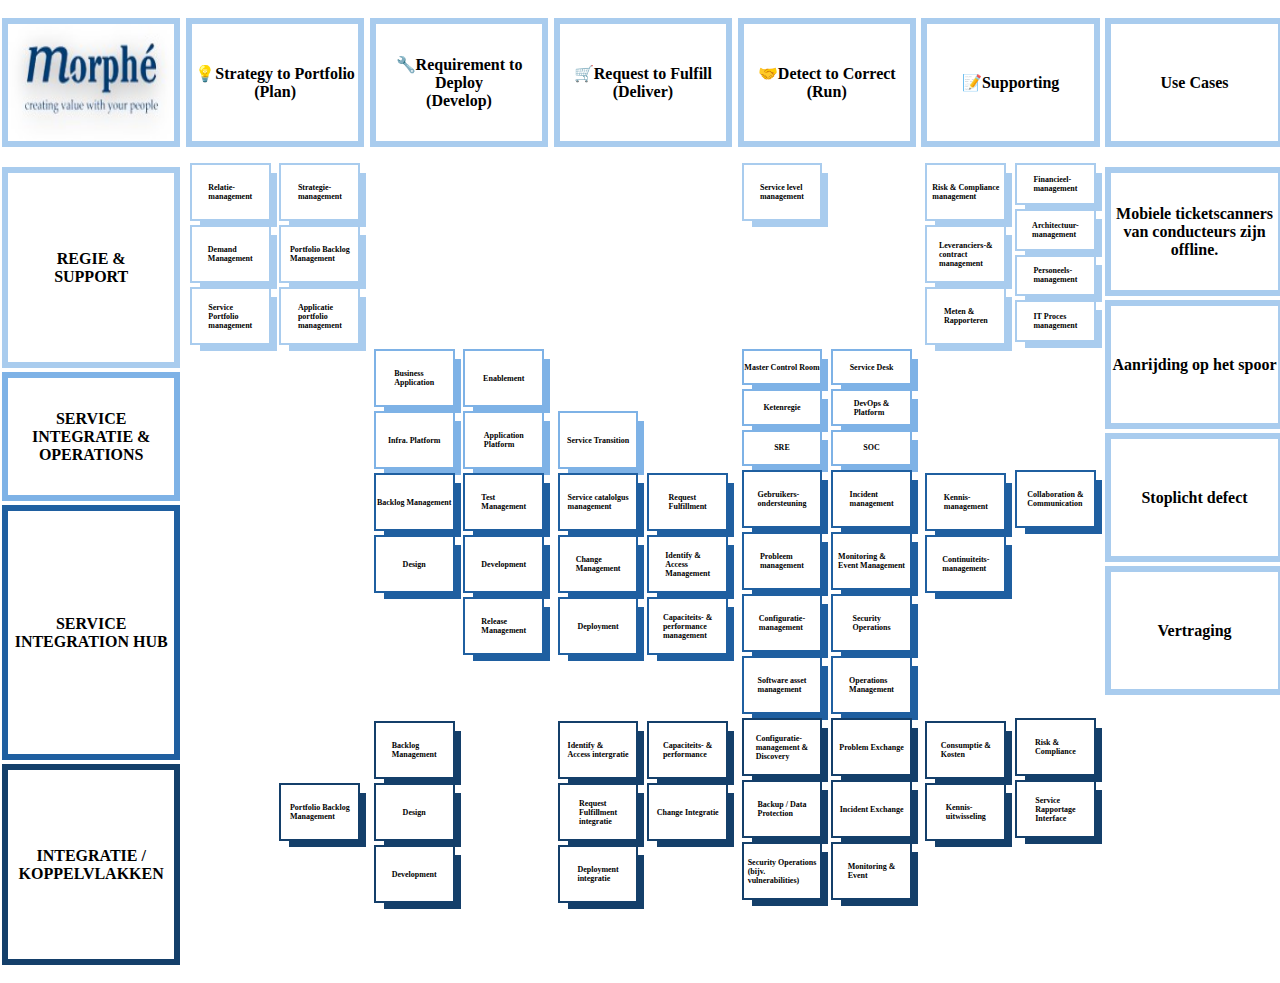
<file: index.html>
<head>
    <script src="index.js"></script>
    <link rel="stylesheet" href="style.css">
</head>
<body>
    
<section class="info">
    <article>
        <img src="img/morphe.png" class="blockLogo mid">
        <p class="blockRegie mid"><strong>REGIE &<br>SUPPORT</strong></p>
        <p class="blockService mid"><strong>SERVICE INTEGRATIE & OPERATIONS</strong></p>
        <p class="blockHub mid"><strong>SERVICE INTEGRATION HUB</strong></p>
        <p class="blockInt mid"><strong>INTEGRATIE / KOPPELVLAKKEN</strong></p>
    </article>
    <article id="block1">
        <p class="blockBoven mid"><strong>💡Strategy to Portfolio<br>(Plan)</strong></p>
        <div class="blokTwee">
        <article>
            <p id="Beschrijving1" class="blockInfo  een">Relatie-<br>management</p>
            <p id="Beschrijving2" class="blockInfo een ">Demand<br>Management</p>
            <p id="Beschrijving3" class="blockInfo een  ">Service<br>Portfolio<br>management</p>
            <p class="blockGeen wit"></p>
            <p class="blockGeen wit"></p>
            <p class="blockGeen wit"></p>
            <p class="blockGeen wit"></p>
            <p class="blockGeen wit"></p>
            <p class="blockGeen wit"></p>
            <p class="blockGeen wit"></p>
            <p class="blockGeen wit"></p>
            <p class="blockGeen wit"></p>
        </article>
        <article>
            <p class="blockInfo  een">Strategie-<br>management</p>
            <p class="blockInfo een ">Portfolio Backlog<br>Management</p>
            <p class="blockInfo een ">Applicatie<br>portfolio<br>management</p>
            <p class="blockGeen wit"></p>
            <p class="blockGeen wit"></p>
            <p class="blockGeen wit"></p>
            <p class="blockGeen wit"></p>
            <p class="blockGeen wit"></p>
            <p class="blockGeen wit"></p>
            <p class="blockGeen wit"></p>
            <p class="blockInfo  vier">Portfolio Backlog<br>Management</p>
            <p class="blockGeen wit"></p>
        </article>
    </article>
</div>
    <article class="" id="block2">
        <p class="blockBoven mid "><strong>🔧Requirement to<br>Deploy<br>(Develop)</strong></p>
        <div class="blokTwee">
            <article>
                <p class="blockGeen wit"></p>
                <p class="blockGeen wit"></p>
                <p class="blockGeen wit"></p>
                <p class="blockInfo  twee">Business<br>Application</p>
                <p class="blockInfo twee oorzaakTwee2 oorzaakDrie">Infra. Platform</p>
                <p class="blockInfo drie  ">Backlog Management</p>
                <p class="blockInfo  drie">Design</p>
                <p class="blockGeen wit"></p>
                <p class="blockGeen wit"></p>
                <p class="blockInfo vier ">Backlog<br>Management</p>
                <p class="blockInfo  vier ">Design</p>
                <p class="blockInfo vier ">Development</p>
            </article>
            <article>
                <p class="blockGeen wit"></p>
                <p class="blockGeen wit"></p>
                <p class="blockGeen wit"></p>
                <p class="blockInfo twee ">Enablement</p>
                <p class="blockInfo  twee">Application<br>Platform</p>
                <p class="blockInfo drie ">Test<br>Management</p>
                <p class="blockInfo  drie">Development</p>
                <p class="blockInfo drie ">Release<br>Management</p>
                <p class="blockGeen wit"></p>
                <p class="blockGeen wit"></p>
                <p class="blockGeen wit"></p>
                <p class="blockGeen wit"></p>
            </article>
        </article>
    </div>
    <article class="" id="block3">
        <p class="blockBoven mid"><strong>🛒Request to Fulfill<br>(Deliver)</strong></p>
        <div class="blokTwee">
            <article>
                <p class="blockGeen wit"></p>
                <p class="blockGeen wit"></p>
                <p class="blockGeen wit"></p>
                <p class="blockGeen wit"></p>
                <p class="blockInfo twee ">Service Transition</p>
                <p class="blockInfo drie ">Service catalolgus<br>management</p>
                <p class="blockInfo  drie">Change<br>Management</p>
                <p class="blockInfo drie ">Deployment</p>
                <p class="blockGeen wit"></p>
                <p class="blockInfo  vier">Identify &<br>Access intergratie</p>
                <p class="blockInfo vier ">Request<br>Fulfillment<br>integratie</p>
                <p class="blockInfo vier oorzaakDrie">Deployment<br>integratie</p>
            </article>
            <article>
                <p class="blockGeen wit"></p>
                <p class="blockGeen wit"></p>
                <p class="blockGeen wit"></p>
                <p class="blockGeen wit"></p>
                <p class="blockGeen wit"></p>
                <p class="blockInfo drie ">Request<br>Fulfillment</p>
                <p class="blockInfo drie oorzaakEen des3">Identify &<br>Access<br>Management</p>
                <p class="blockInfo drie  ">Capaciteits- &<br>performance<br>management</p>
                <p class="blockGeen wit"></p>
                <p class="blockInfo vier ">Capaciteits- &<br>performance</p>
                <p class="blockInfo vier ">Change Integratie</p>
                <p class="blockGeen wit"></p>
            </article>
        </article>
    </div>
    <article class="" id="block4">
        <p class="blockBoven mid"><strong>🤝Detect to Correct<br>(Run)</strong></p>
        <div class="blokTwee">
            <article>
                <p class="blockInfo een oorzaakVier">Service level<br>management</p>
                <p class="blockGeen wit"></p>
                <p class="blockGeen wit"></p>
                <p class="blockInfo half twee oorzaakTwee">Master Control Room</p>
                <p class="blockInfo half twee ">Ketenregie</p>
                <p class="blockInfo half twee ">SRE</p>
                <p class="blockInfo drie ">Gebruikers-<br>ondersteuning</p>
                <p class="blockInfo drie oorzaakTwee">Probleem<br>management</p>
                <p class="blockInfo  drie">Configuratie-<br>management</p>
                <p class="blockInfo drie ">Software asset<br>management</p>
                <p class="blockInfo vier ">Configuratie-<br>management &<br>Discovery</p>
                <p class="blockInfo  vier">Backup / Data<br>Protection</p>
                <p class="blockInfo vier ">Security Operations<br>(bijv.<br>vulnerabilities)</p>
            </article>
            <article>
                <p class="blockGeen wit"></p>
                <p class="blockGeen wit"></p>
                <p class="blockGeen wit"></p>
                <p class="blockInfo half twee oorzaakEen2 des2">Service Desk</p>
                <p class="blockInfo half twee ">DevOps &<br>Platform</p>
                <p class="blockInfo half twee ">SOC</p>
                <p class="blockInfo drie oorzaakTwee">Incident<br>management</p>
                <p class="blockInfo oorzaakEen drie des4">Monitoring &<br>Event Management</p>
                <p class="blockInfo drie ">Security<br>Operations</p>
                <p class="blockInfo drie ">Operations<br>Management</p>
                <p class="blockInfo vier oorzaakEen2 oorzaakDrie2 oorzaakVier2 des5">Problem Exchange</p>
                <p class="blockInfo vier oorzaakTwee2">Incident Exchange</p>
                <p class="blockInfo vier ">Monitoring &<br>Event</p>
            </article>
        </article>
    </div>
    <article class="" id="block5">
        <p class="blockBoven mid"><strong>📝Supporting</strong></p>
        <div class="blokTwee">
            <article>
                <p class="blockInfo een ">Risk & Compliance<br>management</p>
                <p class="blockInfo een ">Leveranciers-&<br>contract<br>management</p>
                <p class="blockInfo een oorzaakVier2">Meten &<br>Rapporteren</p>
                <p class="blockGeen wit"></p>
                <p class="blockGeen wit"></p>
                <p class="blockInfo  drie ">Kennis-<br>management</p>
                <p class="blockInfo drie oorzaakDrie2">Continuiteits-<br>management</p>
                <p class="blockGeen wit"></p>
                <p class="blockGeen wit"></p>
                <p class="blockInfo vier ">Consumptie &<br>Kosten</p>
                <p class="blockInfo vier ">Kennis-<br>uitwisseling</p>
                <p class="blockGeen wit"></p>
            </article>
            <article>
                <p class="blockInfo half2 een ">Financieel-<br>management</p>
                <p class="blockInfo half2 een ">Architectuur-<br>management</p>
                <p class="blockInfo half2 een ">Personeels-<br>management</p>
                <p class="blockInfo half2 een oorzaakEen des1">IT Proces<br>management</p>
                <p class="blockGeen wit"></p>
                <p class="blockGeen wit"></p>
                <p class="blockInfo drie oorzaakDrie">Collaboration &<br>Communication</p>
                <p class="blockGeen wit"></p>
                <p class="blockGeen wit"></p>
                <p class="blockGeen wit"></p>
                <p class="blockInfo  vier">Risk &<br>Compliance</p>
                <p class="blockInfo vier ">Service<br>Rapportage<br>Interface</p>
                <p class="blockGeen wit"></p>
            </article>
        </article>
    </div>
    <article>
        <p class="block mid"><strong>Use Cases</strong></p>
        <p class="block probleem1 mid not-text" onclick="highlightBlocks()"><strong>Mobiele ticketscanners van conducteurs zijn offline.</strong></p>
        <p class="block probleem2 mid not-text" onclick="highlightBlocks2()"><strong>Aanrijding op het spoor</strong></p>
        <p class="block probleem3 mid not-text" onclick="highlightBlocks3()"><strong>Stoplicht defect</strong></p>
        <p class="block probleem4 mid not-text" onclick="highlightBlocks4()"><strong>Vertraging</strong></p>
    </article>
</section>
</body>
</file>
<file: style.css>
* {
  color: black;
}

.block {
    width: 13vw;
    height: 13vh;
    box-shadow: 0px 0px 0px 6px rgba(169,204,238,255);
    color: white;
    text-align: center;
  }

  
  .blockLogo {
    width: 13vw;
    height: 13vh;
    box-shadow: 0px 0px 0px 6px rgba(169,204,238,255);
    color: white;
    text-align: center;
    margin-top: 1em;
  }

.blockBoven {
  width: 13vw;
  height: 13vh;
  box-shadow: 0px 0px 0px 6px rgba(169,204,238,255);
  color: white;
  text-align: center;
}  

.wit {
  background-color: white !important;
}

.info {
  display: flex;
  gap: 17.5px;
  flex-direction: row;
}

.blockInfo {
  width: 6vw;
  height: 6vh;
  box-shadow: 0 0 0 2px rgb(169,204,238,255), 8px 8px 0 0 rgb(169,204,238,255);
  cursor: pointer;
  display: flex;
  justify-content: center;
  align-items: center;
  font-weight: bold;
  }



.half {
  height: 3.6vh;
}

.half2 {
  height: 4.2vh;
}

.blockRegie {
  width: 13vw;
  height: 21vh;
  box-shadow: 0px 0px 0px 6px rgba(169,204,238,255);
  text-align: center;
  margin-top: 32px;
}

.blockService {
  width: 13vw;
  height: 13vh;
  box-shadow: 0px 0px 0px 6px rgb(126,178,230,255);
  text-align: center;
}

.blockHub {
  width: 13vw;
  height: 27vh;
  box-shadow: 0px 0px 0px 6px rgb(31,95,160,255);
  text-align: center;
}

.blockInt {
  width: 13vw;
  height: 21vh;
  box-shadow: 0px 0px 0px 6px rgb(20,63,106,255);
  text-align: center;
}

.een {
  box-shadow: 0 0 0 2px rgb(169,204,238,255), 8px 8px 0 0 rgb(169,204,238,255);
}

.twee {
  box-shadow: 0 0 0 2px rgb(126,178,230,255), 8px 8px 0 0 rgb(126,178,230,255);
}

.drie {
  box-shadow: 0 0 0 2px rgb(31,95,160,255), 8px 8px 0 0 rgb(31,95,160,255);
}

.vier {
  box-shadow: 0 0 0 2px rgb(20,63,106,255), 8px 8px 0 0 rgb(20,63,106,255);
}

.blokTwee {
  display: flex;
  column-gap: 1vw;
  font-size: 0.6rem;
}

.blockGeen {
  width: 6vw;
    height: 6vh;
    background-color: blue;
    color: white;
    text-align: center;
}

.probleem1 {
  margin-top: 32px;
  cursor: pointer;
}

.probleem2{
  cursor: pointer;
}

.probleem3{
  cursor: pointer;
}

.probleem4{
  cursor: pointer;
}

.mid {
  display: flex;
  justify-content: center;
  align-items: center;
  font-weight: bold;
}

.reset {
  cursor: pointer;
}
#overlay {
  position: fixed;
  display: none;
  width: 100%;
  height: 100%;
  top: 0;
  left: 0;
  right: 0;
  bottom: 0;
  background-color: rgba(0, 0, 0, 0.5); /* Semi-transparent background */
  z-index: 2;
}

#text {
  position: absolute;
  top: 50%;
  left: 50%;
  transform: translate(-50%, -50%);
  background-color: white;
  padding: 20px;
  border-radius: 5px;
}

#close {
  position: absolute;
  top: 10px;
  right: 10px;
  cursor: pointer;
}

@media only screen and (max-width: 1387px){
  .blokTwee {
    font-size: 0.5em;
  }
}

@media only screen and (max-width: 1214px){
  .blokTwee {
    font-size: 0.4em;
  }

  .block{
    font-size: 0.8em;
  }

  .blockInt {
    font-size: 0.8em;
  }

  .blockBoven {
    font-size: 0.8em;
  }
}

/* Add this CSS to hide the description box by default */
.description-container {
  display: none;
}

/* Add this CSS to show the description box when toggled */
.description-container.show {
  display: flex;
  flex-direction: column;
}

/* Add this CSS to style the textarea and save button */
.description-textarea {
  margin-bottom: 5px;
}

.save-description-btn {
  cursor: pointer;
  background-color: #007bff;
  color: white;
  border: none;
  padding: 5px 10px;
  border-radius: 5px;
}
</file>
